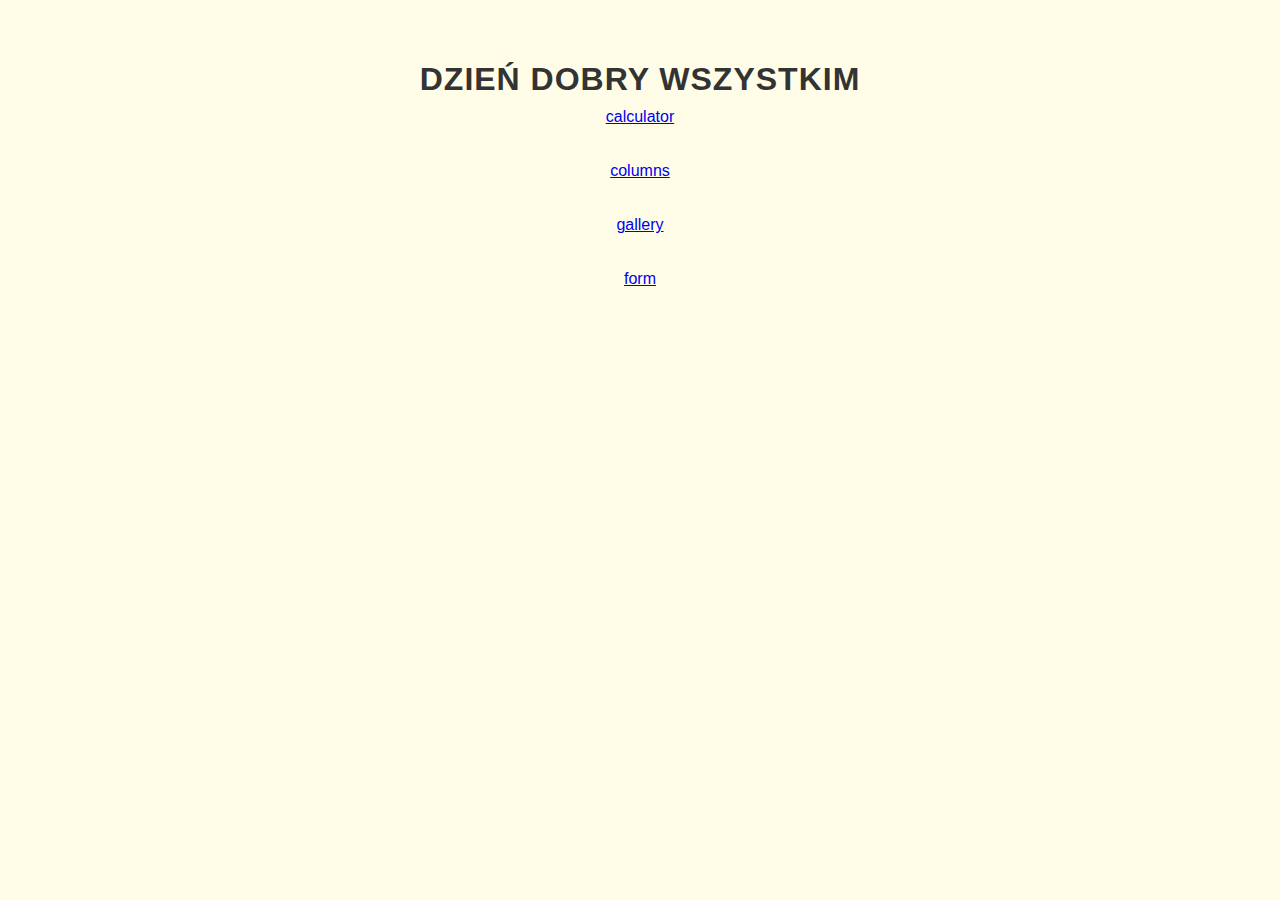
<file: index.html>
<!DOCTYPE html>
<html lang="pl">
<head>
  <meta charset="UTF-8">
  <meta name="viewport" content="width=device-width, initial-scale=1.0">
  <title>Home</title>
  <link rel="stylesheet" href="index.css">
</head>
<body>

<h1>Dzień dobry wszystkim</h1>

<a href="https://joannadagil.github.io/calculator">calculator</a><br><br>
<a href="https://joannadagil.github.io/columns">columns</a><br><br>
<a href="https://joannadagil.github.io/gallery">gallery</a><br><br>
<a href="https://joannadagil.github.io/form">form</a><br><br>

</body>
</html>
</file>
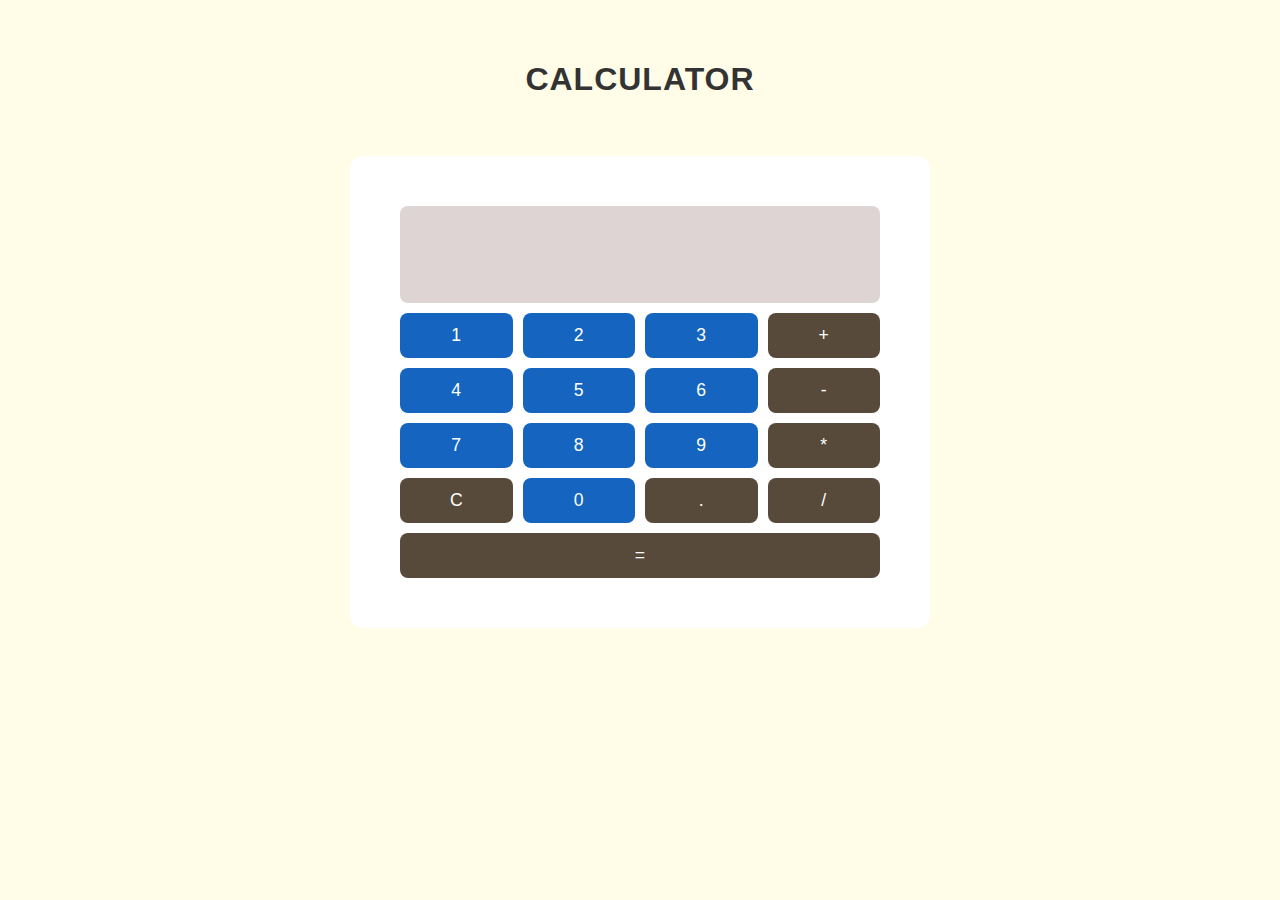
<file: calculator/index.html>
<!DOCTYPE html>
<html lang="pl">
<head>
  <meta charset="UTF-8">
  <meta name="viewport" content="width=device-width, initial-scale=1.0">
  <title>Calculator</title>
  <link rel="stylesheet" href="calculator.css">
</head>


<body>
<h1>calculator</h1>
<p></p>
<div class="calculator">
    <input type="text" id="display" class="display" disabled>
    
    <button onclick="append('1')">1</button>
    <button onclick="append('2')">2</button>
    <button onclick="append('3')">3</button>
    <button class="function-button" onclick="append_oper('+')">+</button>

    <button onclick="append('4')">4</button>
    <button onclick="append('5')">5</button>
    <button onclick="append('6')">6</button>
    <button class="function-button" onclick="append_oper('-')">-</button>

    <button onclick="append('7')">7</button>
    <button onclick="append('8')">8</button>
    <button onclick="append('9')">9</button>
    <button class="function-button" onclick="append_oper('*')">*</button>
  
    <button class="function-button" onclick="C()">C</button>
    <button onclick="append('0')">0</button>
    <button class="function-button" onclick="append_dot()">.</button>
    <button class="function-button" onclick="append_oper('/')">/</button>

    <button class="full-width" onclick="res()">=</button>
    
</div>

<script src="calculator.js"></script>
</body>
</html>
</file>
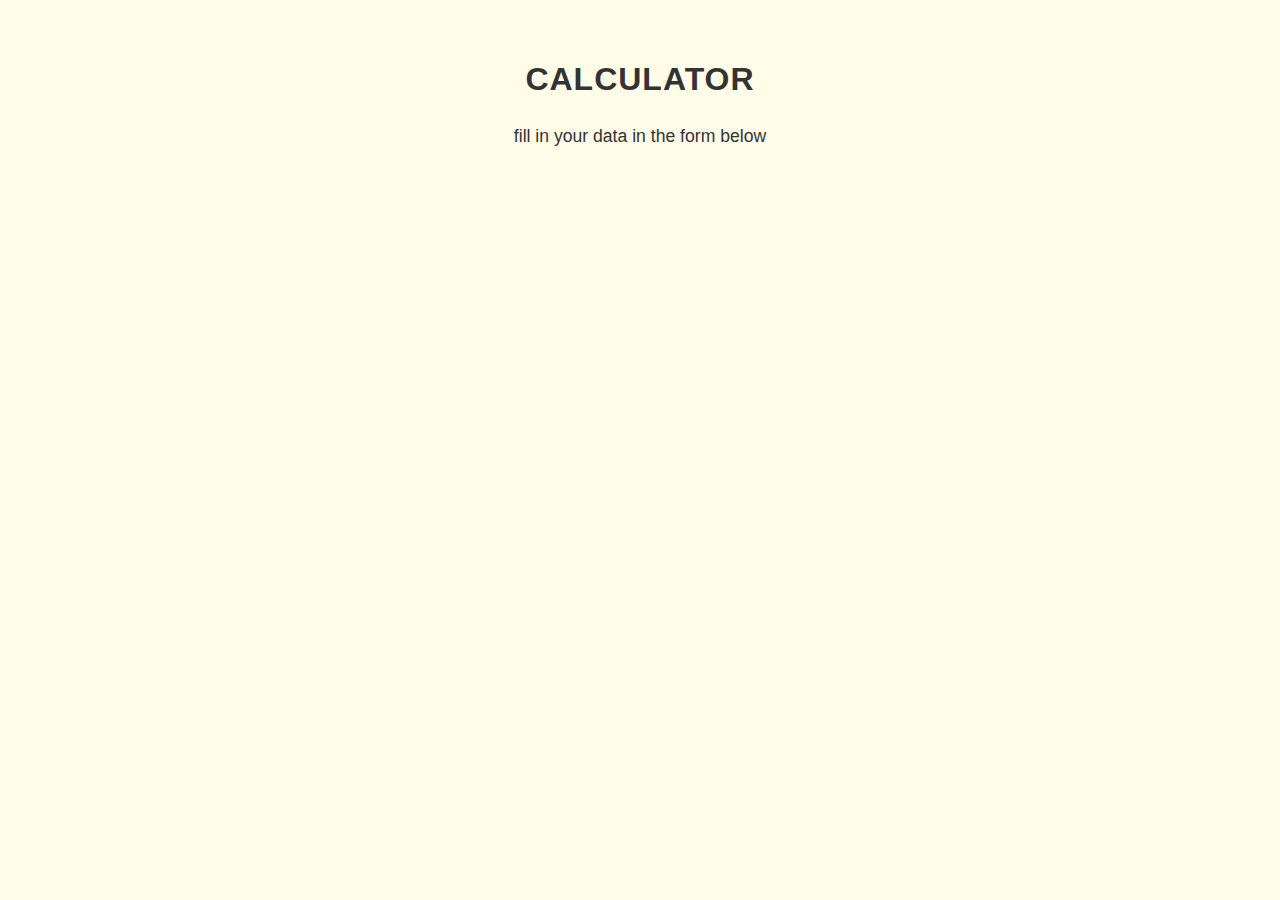
<file: calculator.html>
<!DOCTYPE html>
<html lang="pl">
<head>
  <meta charset="UTF-8">
  <meta name="viewport" content="width=device-width, initial-scale=1.0">
  <title>Form</title>
  <link rel="stylesheet" href="calculator.css">
</head>
<body>

<h1>calculator</h1>
<p>fill in your data in the form below</p>

</body>
</html>
</file>
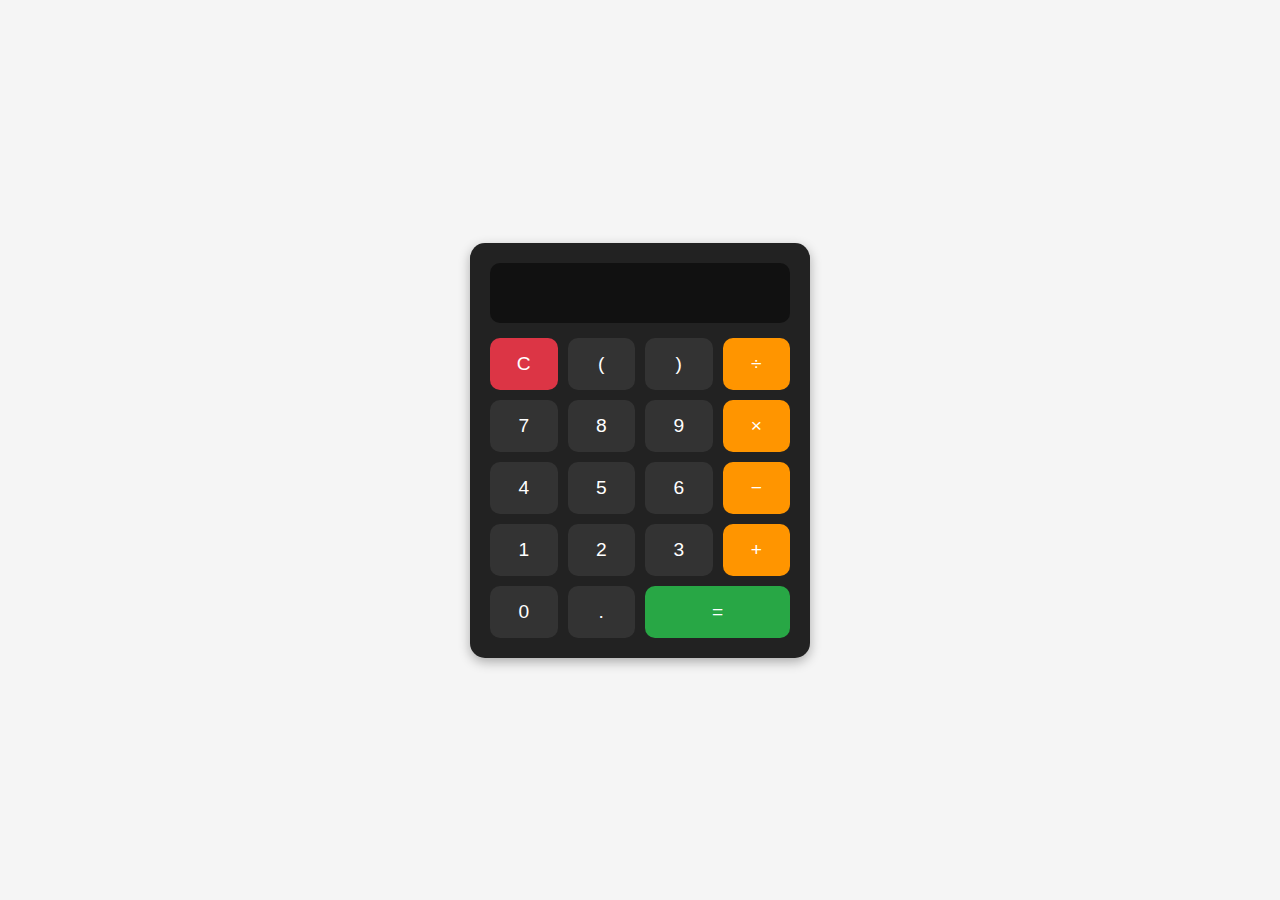
<file: calculator2.html>
<!DOCTYPE html>
<html lang="en">
<head>
  <meta charset="UTF-8">
  <meta name="viewport" content="width=device-width, initial-scale=1.0">
  <title>Simple Calculator</title>
  <style>
    body {
      font-family: Arial, sans-serif;
      background-color: #f5f5f5;
      display: flex;
      justify-content: center;
      align-items: center;
      height: 100vh;
      margin: 0;
    }

    .calculator {
      background-color: #222;
      border-radius: 15px;
      box-shadow: 0 4px 12px rgba(0,0,0,0.3);
      padding: 20px;
      width: 300px;
    }

    .display {
      background-color: #111;
      color: #0f0;
      font-size: 2em;
      border: none;
      width: 100%;
      height: 60px;
      text-align: right;
      padding: 10px;
      border-radius: 10px;
      margin-bottom: 15px;
      box-sizing: border-box;
    }

    .buttons {
      display: grid;
      grid-template-columns: repeat(4, 1fr);
      gap: 10px;
    }

    button {
      font-size: 1.2em;
      padding: 15px;
      border: none;
      border-radius: 10px;
      cursor: pointer;
      background-color: #333;
      color: white;
      transition: background 0.2s;
    }

    button:hover {
      background-color: #555;
    }

    .operator {
      background-color: #ff9500;
    }

    .operator:hover {
      background-color: #ffb84d;
    }

    .equal {
      background-color: #28a745;
      grid-column: span 2;
    }

    .equal:hover {
      background-color: #45d168;
    }

    .clear {
      background-color: #dc3545;
    }

    .clear:hover {
      background-color: #e4606d;
    }
  </style>
</head>
<body>

  <div class="calculator">
    <input type="text" id="display" class="display" disabled>
    <div class="buttons">
      <button class="clear" onclick="clearDisplay()">C</button>
      <button onclick="appendToDisplay('(')">(</button>
      <button onclick="appendToDisplay(')')">)</button>
      <button class="operator" onclick="appendToDisplay('/')">÷</button>

      <button onclick="appendToDisplay('7')">7</button>
      <button onclick="appendToDisplay('8')">8</button>
      <button onclick="appendToDisplay('9')">9</button>
      <button class="operator" onclick="appendToDisplay('*')">×</button>

      <button onclick="appendToDisplay('4')">4</button>
      <button onclick="appendToDisplay('5')">5</button>
      <button onclick="appendToDisplay('6')">6</button>
      <button class="operator" onclick="appendToDisplay('-')">−</button>

      <button onclick="appendToDisplay('1')">1</button>
      <button onclick="appendToDisplay('2')">2</button>
      <button onclick="appendToDisplay('3')">3</button>
      <button class="operator" onclick="appendToDisplay('+')">+</button>

      <button onclick="appendToDisplay('0')">0</button>
      <button onclick="appendToDisplay('.')">.</button>
      <button class="equal" onclick="calculateResult()">=</button>
    </div>
  </div>

  <script>
    const display = document.getElementById('display');

    function appendToDisplay(value) {
      display.value += value;
    }

    function clearDisplay() {
      display.value = '';
    }

    function calculateResult() {
      try {
        display.value = eval(display.value);
      } catch (error) {
        display.value = 'Error';
      }
    }
  </script>

</body>
</html>
</file>
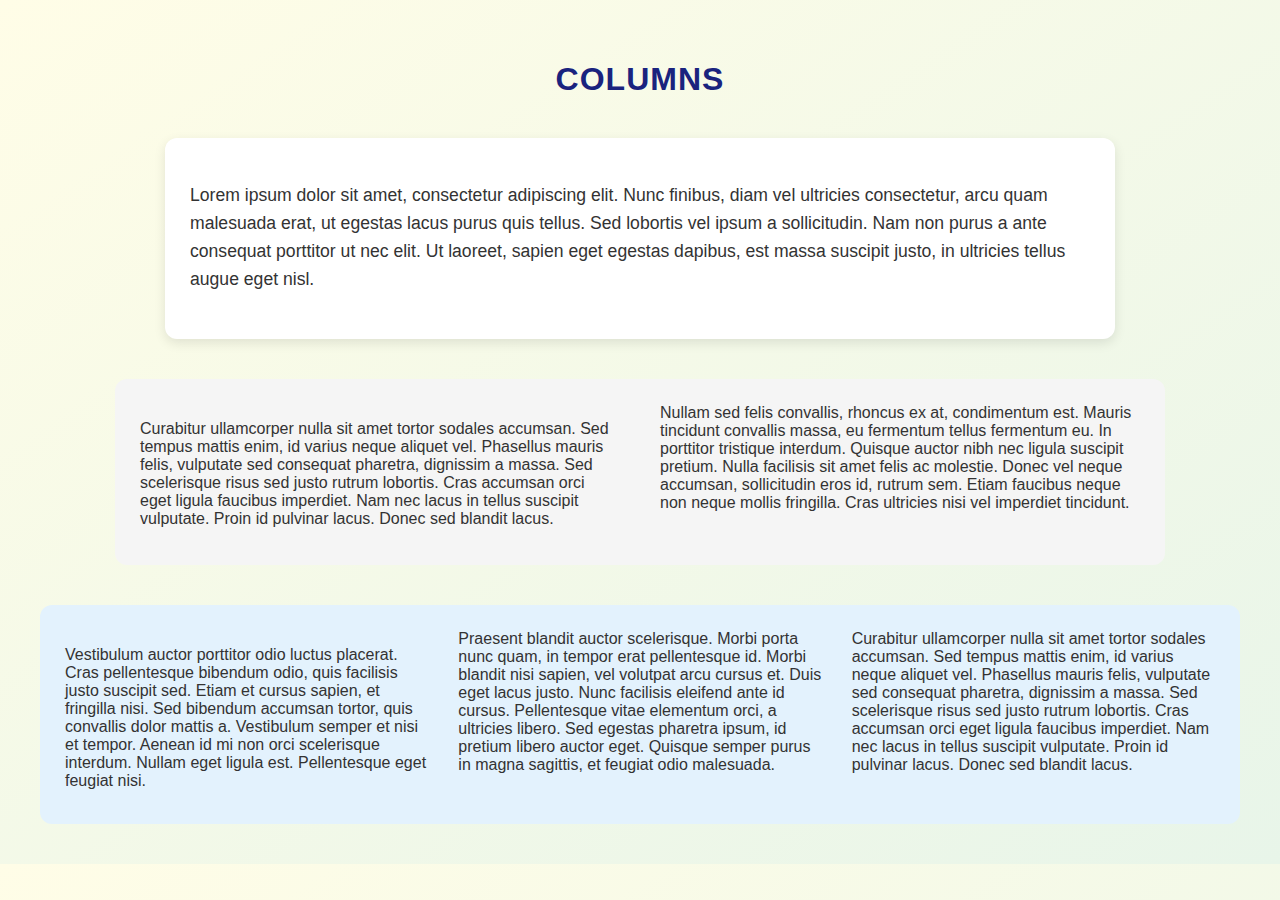
<file: columns.html>
<!DOCTYPE html>
<html lang="pl">
<head>
  <meta charset="UTF-8">
  <meta name="viewport" content="width=device-width, initial-scale=1.0">
  <title>Columns</title>
  <link rel="stylesheet" href="columns.css">
</head>
<body>

  <h1>Columns</h1>

  <section class="intro">
    <p>
      Lorem ipsum dolor sit amet, consectetur adipiscing elit. Nunc finibus, diam vel ultricies consectetur, arcu quam malesuada erat, ut egestas lacus purus quis tellus. Sed lobortis vel ipsum a sollicitudin. Nam non purus a ante consequat porttitor ut nec elit. Ut laoreet, sapien eget egestas dapibus, est massa suscipit justo, in ultricies tellus augue eget nisl.
    </p>
  </section>

  <section class="two-columns">
    <p>
      Curabitur ullamcorper nulla sit amet tortor sodales accumsan. Sed tempus mattis enim, id varius neque aliquet vel. Phasellus mauris felis, vulputate sed consequat pharetra, dignissim a massa. Sed scelerisque risus sed justo rutrum lobortis. Cras accumsan orci eget ligula faucibus imperdiet. Nam nec lacus in tellus suscipit vulputate. Proin id pulvinar lacus. Donec sed blandit lacus.
    </p>
    <p>
      Nullam sed felis convallis, rhoncus ex at, condimentum est. Mauris tincidunt convallis massa, eu fermentum tellus fermentum eu. In porttitor tristique interdum. Quisque auctor nibh nec ligula suscipit pretium. Nulla facilisis sit amet felis ac molestie. Donec vel neque accumsan, sollicitudin eros id, rutrum sem. Etiam faucibus neque non neque mollis fringilla. Cras ultricies nisi vel imperdiet tincidunt.
    </p>
  </section>

  <section class="three-columns">
    <p>
      Vestibulum auctor porttitor odio luctus placerat. Cras pellentesque bibendum odio, quis facilisis justo suscipit sed. Etiam et cursus sapien, et fringilla nisi. Sed bibendum accumsan tortor, quis convallis dolor mattis a. Vestibulum semper et nisi et tempor. Aenean id mi non orci scelerisque interdum. Nullam eget ligula est. Pellentesque eget feugiat nisi.
    </p>
    <p>
      Praesent blandit auctor scelerisque. Morbi porta nunc quam, in tempor erat pellentesque id. Morbi blandit nisi sapien, vel volutpat arcu cursus et. Duis eget lacus justo. Nunc facilisis eleifend ante id cursus. Pellentesque vitae elementum orci, a ultricies libero. Sed egestas pharetra ipsum, id pretium libero auctor eget. Quisque semper purus in magna sagittis, et feugiat odio malesuada.
    </p>
    <p>
      Curabitur ullamcorper nulla sit amet tortor sodales accumsan. Sed tempus mattis enim, id varius neque aliquet vel. Phasellus mauris felis, vulputate sed consequat pharetra, dignissim a massa. Sed scelerisque risus sed justo rutrum lobortis. Cras accumsan orci eget ligula faucibus imperdiet. Nam nec lacus in tellus suscipit vulputate. Proin id pulvinar lacus. Donec sed blandit lacus.
    </p>
  </section>

</body>
</html>
</file>
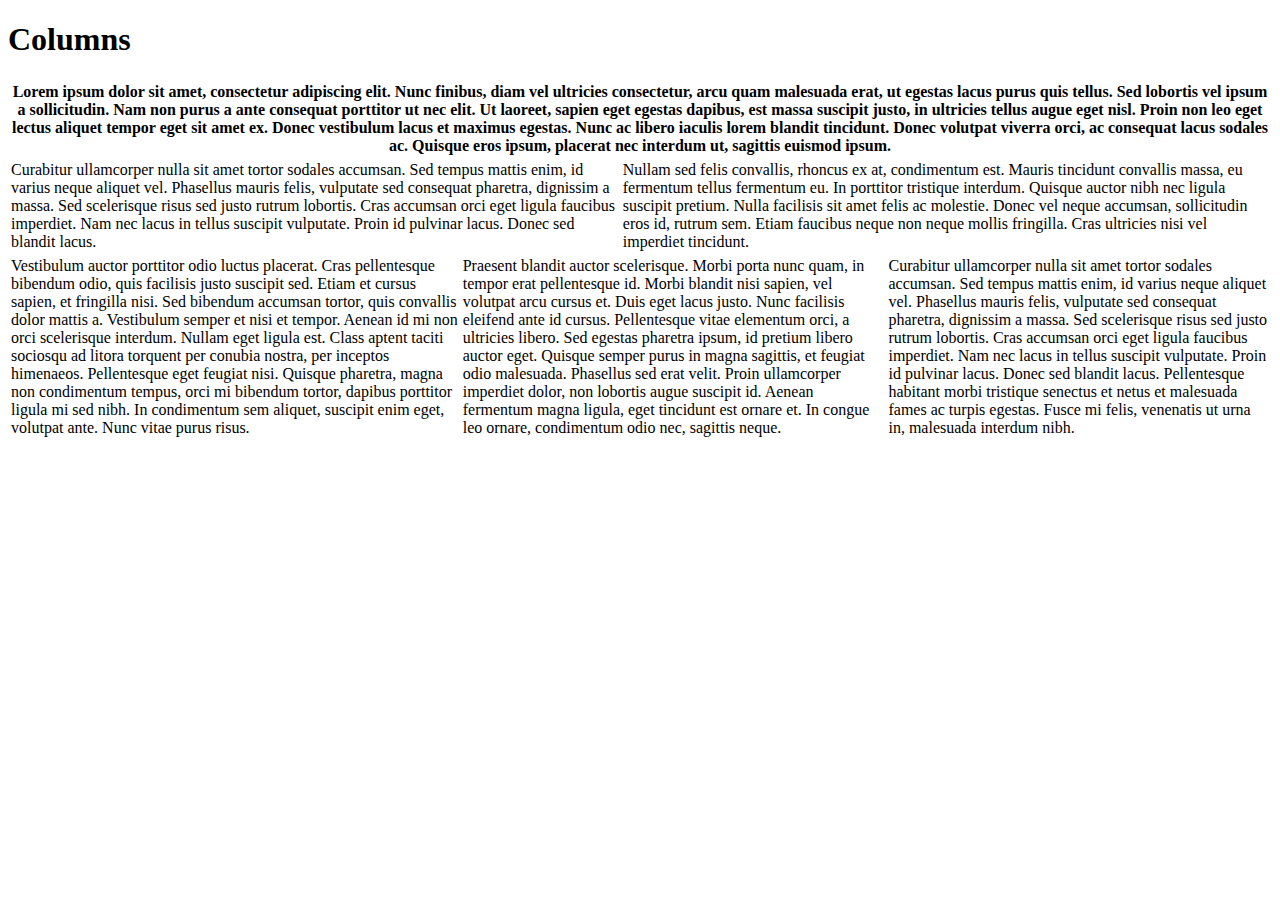
<file: colums.html>
<!DOCTYPE html>
<html lang="pl">
<head>
<title>Columns</title>
</head>
<body>

<h1>Columns</h1>

<table>
    <tr>
        <th>
            Lorem ipsum dolor sit amet, consectetur adipiscing elit. Nunc finibus, diam vel ultricies consectetur, arcu quam malesuada erat, ut egestas lacus purus quis tellus. Sed lobortis vel ipsum a sollicitudin. Nam non purus a ante consequat porttitor ut nec elit. Ut laoreet, sapien eget egestas dapibus, est massa suscipit justo, in ultricies tellus augue eget nisl. Proin non leo eget lectus aliquet tempor eget sit amet ex. Donec vestibulum lacus et maximus egestas. Nunc ac libero iaculis lorem blandit tincidunt. Donec volutpat viverra orci, ac consequat lacus sodales ac. Quisque eros ipsum, placerat nec interdum ut, sagittis euismod ipsum.
        </th>
    </tr>
</table>
<table>
    <tr>
        <td>
            Curabitur ullamcorper nulla sit amet tortor sodales accumsan. Sed tempus mattis enim, id varius neque aliquet vel. Phasellus mauris felis, vulputate sed consequat pharetra, dignissim a massa. Sed scelerisque risus sed justo rutrum lobortis. Cras accumsan orci eget ligula faucibus imperdiet. Nam nec lacus in tellus suscipit vulputate. Proin id pulvinar lacus. Donec sed blandit lacus.
        </td>
        <td>
            Nullam sed felis convallis, rhoncus ex at, condimentum est. Mauris tincidunt convallis massa, eu fermentum tellus fermentum eu. In porttitor tristique interdum. Quisque auctor nibh nec ligula suscipit pretium. Nulla facilisis sit amet felis ac molestie. Donec vel neque accumsan, sollicitudin eros id, rutrum sem. Etiam faucibus neque non neque mollis fringilla. Cras ultricies nisi vel imperdiet tincidunt.
        </td>
    </tr>
</table>
<table>
    <tr>
        <td>
            Vestibulum auctor porttitor odio luctus placerat. Cras pellentesque bibendum odio, quis facilisis justo suscipit sed. Etiam et cursus sapien, et fringilla nisi. Sed bibendum accumsan tortor, quis convallis dolor mattis a. Vestibulum semper et nisi et tempor. Aenean id mi non orci scelerisque interdum. Nullam eget ligula est. Class aptent taciti sociosqu ad litora torquent per conubia nostra, per inceptos himenaeos. Pellentesque eget feugiat nisi. Quisque pharetra, magna non condimentum tempus, orci mi bibendum tortor, dapibus porttitor ligula mi sed nibh. In condimentum sem aliquet, suscipit enim eget, volutpat ante. Nunc vitae purus risus. 
        </td>
        <td>
            Praesent blandit auctor scelerisque. Morbi porta nunc quam, in tempor erat pellentesque id. Morbi blandit nisi sapien, vel volutpat arcu cursus et. Duis eget lacus justo. Nunc facilisis eleifend ante id cursus. Pellentesque vitae elementum orci, a ultricies libero. Sed egestas pharetra ipsum, id pretium libero auctor eget. Quisque semper purus in magna sagittis, et feugiat odio malesuada. Phasellus sed erat velit. Proin ullamcorper imperdiet dolor, non lobortis augue suscipit id. Aenean fermentum magna ligula, eget tincidunt est ornare et. In congue leo ornare, condimentum odio nec, sagittis neque.
        </td>
        <td>
            Curabitur ullamcorper nulla sit amet tortor sodales accumsan. Sed tempus mattis enim, id varius neque aliquet vel. Phasellus mauris felis, vulputate sed consequat pharetra, dignissim a massa. Sed scelerisque risus sed justo rutrum lobortis. Cras accumsan orci eget ligula faucibus imperdiet. Nam nec lacus in tellus suscipit vulputate. Proin id pulvinar lacus. Donec sed blandit lacus. Pellentesque habitant morbi tristique senectus et netus et malesuada fames ac turpis egestas. Fusce mi felis, venenatis ut urna in, malesuada interdum nibh.
        </td>
    </tr>
</table>

</body>
</html>
</file>
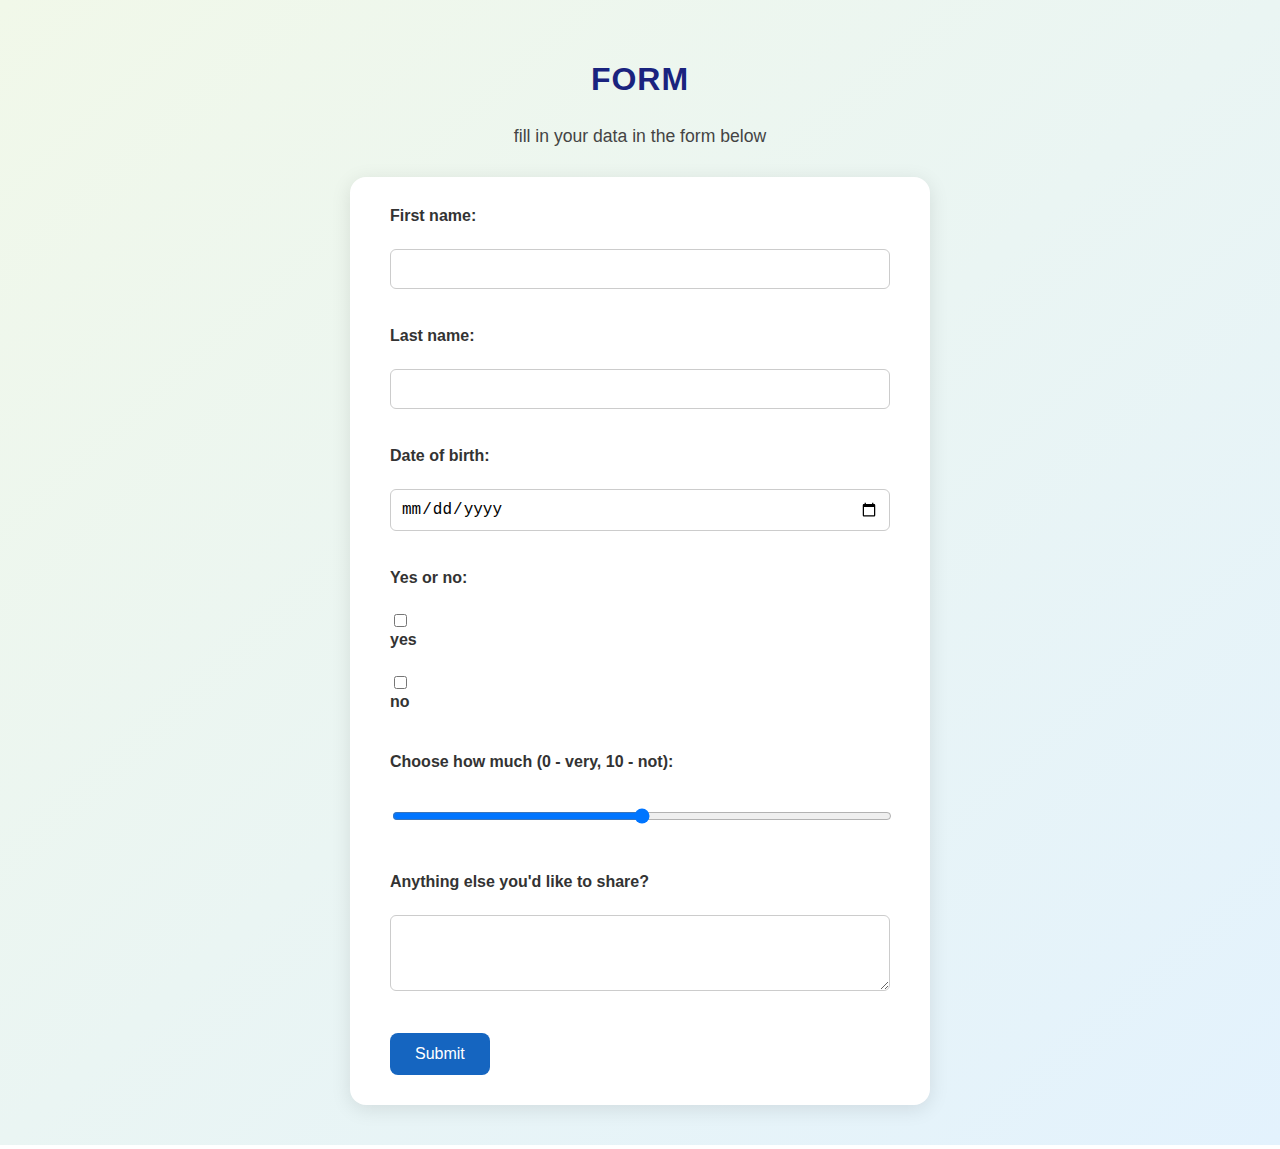
<file: form.html>
<!DOCTYPE html>
<html lang="pl">
<head>
  <meta charset="UTF-8">
  <meta name="viewport" content="width=device-width, initial-scale=1.0">
  <title>Form</title>
  <link rel="stylesheet" href="form.css">
</head>
<body>

<h1>form</h1>
<p>fill in your data in the form below</p>

<form action="form_result.php" method="post">
    <label for="fname">First name:</label><br>
    <input type="text" id="fname" name="fname"><br><br>

    <label for="lname">Last name:</label><br>
    <input type="text" id="lname" name="lname"><br><br>

    <label for="birth">Date of birth:</label><br>
    <input type="date" id="birth" name="birth"><br><br>

    <label for="yesno">Yes or no:</label><br>
    <input type="checkbox" id="yes" name="yes">
    <label for="yes"> yes</label><br>
    <input type="checkbox" id="no" name="no">
    <label for="no"> no</label><br><br>

    <label for="mood">Choose how much (0 - very, 10 - not):</label><br>
    <input type="range" id="mood" name="mood" min="0" max="10"><br><br>

    <label for="comments">Anything else you'd like to share?</label><br>
    <textarea id="comments" name="comments" rows="3" cols="40"></textarea><br><br>

    <input type="submit" value="Submit">
</form>

</body>
</html>
</file>
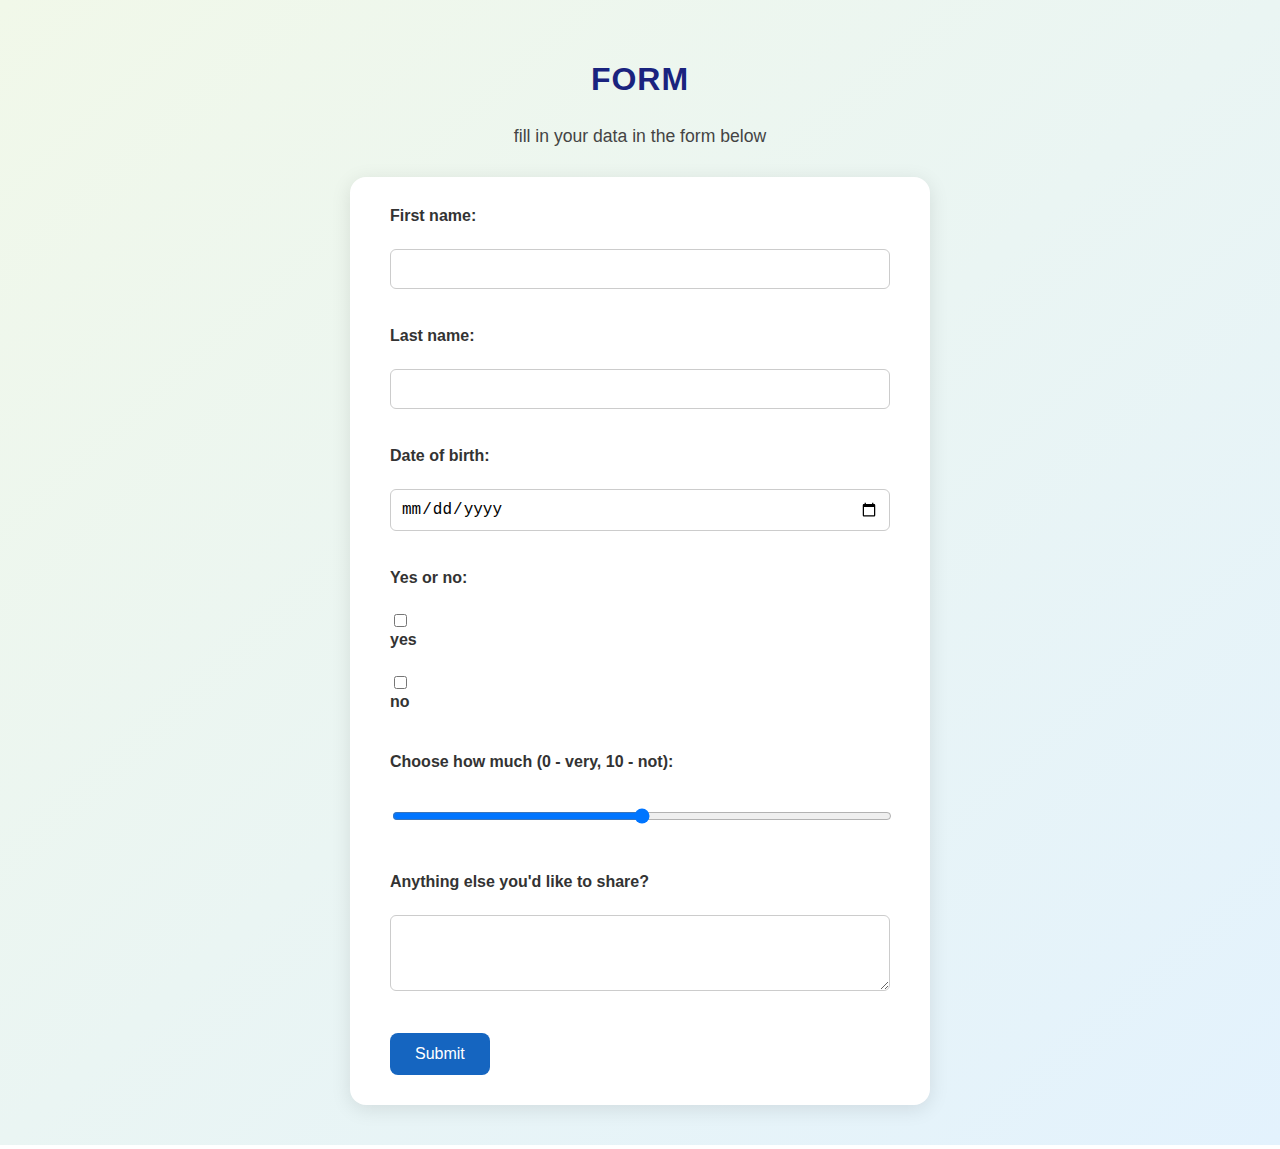
<file: form2.html>
<!DOCTYPE html>
<html lang="pl">
<head>
  <meta charset="UTF-8">
  <meta name="viewport" content="width=device-width, initial-scale=1.0">
  <title>Form</title>
  <link rel="stylesheet" href="form.css">
</head>
<body>

<h1>form</h1>

<?php
echo phpversion();
?> 


<p>fill in your data in the form below</p>

<form>
    <label for="fname">First name:</label><br>
    <input type="text" id="fname" name="fname"><br><br>

    <label for="lname">Last name:</label><br>
    <input type="text" id="lname" name="lname"><br><br>

    <label for="birth">Date of birth:</label><br>
    <input type="date" id="birth" name="birth"><br><br>

    <label for="yesno">Yes or no:</label><br>
    <input type="checkbox" id="yes" name="yes">
    <label for="yes"> yes</label><br>
    <input type="checkbox" id="no" name="no">
    <label for="no"> no</label><br><br>

    <label for="mood">Choose how much (0 - very, 10 - not):</label><br>
    <input type="range" id="mood" name="mood" min="0" max="10"><br><br>

    <label for="comments">Anything else you'd like to share?</label><br>
    <textarea id="comments" name="comments" rows="3" cols="40"></textarea><br><br>

    <input type="submit" value="Submit">
</form>

</body>
</html>
</file>
<file: index.css>
body {
  font-family: 'Segoe UI', Tahoma, Geneva, Verdana, sans-serif;
  background: #fffde7;
  margin: 0;
  padding: 40px;
  display: flex;
  flex-direction: column;
  align-items: center;
  color: #333;
}

h1 {
  color: #333;
  text-transform: uppercase;
  letter-spacing: 1px;
  margin-bottom: 10px;
}

p {
  color: #333;
  margin-bottom: 30px;
  font-size: 1.1rem;
}

form {
  background-color: #ffffff;
  border-radius: 16px;
  padding: 30px 40px;
  width: 100%;
  max-width: 500px;
}

label {
  font-weight: 600;
  display: block;
  margin-bottom: 6px;
}

input[type="text"],
input[type="date"],
textarea,
input[type="range"] {
  width: 100%;
  padding: 10px;
  border: 1px solid #ccc;
  border-radius: 6px;
  margin-bottom: 20px;
  font-size: 1rem;
  box-sizing: border-box;
}

input[type="text"]:focus,
input[type="date"]:focus,
textarea:focus,
input[type="range"]:focus {
  border-color: #1565c0;
  outline: none;
}

input[type="checkbox"] {
  margin-right: 6px;
}

input[type="submit"] {
  background-color: #1565c0;
  color: white;
  border: none;
  padding: 12px 25px;
  border-radius: 8px;
  font-size: 1rem;
  cursor: pointer;
  transition: background-color 0.3s, transform 0.2s;
}

input[type="submit"]:hover {
  background-color: #0d47a1;
  transform: translateY(-3px);
}

.action-btn {
  display: inline-block;
  padding: 8px 16px;
  border-radius: 8px;
  font-size: 0.9rem;
  text-decoration: none;
  color: white;
  cursor: pointer;
  transition: background-color 0.3s, transform 0.2s;
  margin-right: 6px;
  background-color: #1565c0;

}


.action-btn:hover {
  background-color: #0d47a1;
  transform: translateY(-2px);
}
</file>
<file: calculator/calculator.css>
body {
  font-family: 'Segoe UI', Tahoma, Geneva, Verdana, sans-serif;
  background: #fffde7;
  margin: 0;
  padding: 40px;
  display: flex;
  flex-direction: column;
  align-items: center;
  color: #333;
}

h1 {
  color: #333;
  text-transform: uppercase;
  letter-spacing: 1px;
  margin-bottom: 10px;
}

p {
  color: #333;
  margin-bottom: 30px;
  font-size: 1.1rem;
}

button {
  background-color: #1565c0;
  color: white;
  border: none;
  padding: 12px 25px;
  margin: 0px;
  border-radius: 8px;
  font-size: 1.1rem;
  cursor: pointer;
  transition: background-color 0.3s, transform 0.2s;
}
button:hover {
  background-color: #0d47a1;
}
.function-button {
  background-color: rgb(88, 74, 58);
  color: white;
  border: none;
  padding: 12px 25px;
  margin: 0px;
  border-radius: 8px;
  font-size: 1.1rem;
  cursor: pointer;
  transition: background-color 0.3s, transform 0.2s;
}
.function-button:hover {
  background-color: rgb(63, 51, 38);
}
.calculator {
  display: grid;
  grid-template-columns: repeat(4, 1fr);
  gap: 10px;
  background-color: white;      
  padding: 50px;                
  border-radius: 12px;
}
.full-width {
  background-color: rgb(88, 74, 58);
  grid-column: span 4;
}
.full-width:hover {
  background-color: rgb(63, 51, 38);
}
.display {
  grid-column: span 4;
  background-color: #dfd4d4;
  color: rgb(63, 51, 38);
  font-size: 2em;
  border: none;
  padding: 30px;
  border-radius: 8px;
}
</file>
<file: calculator.css>
body {
  font-family: 'Segoe UI', Tahoma, Geneva, Verdana, sans-serif;
  background: #fffde7;
  margin: 0;
  padding: 40px;
  display: flex;
  flex-direction: column;
  align-items: center;
  color: #333;
}

h1 {
  color: #333;
  text-transform: uppercase;
  letter-spacing: 1px;
  margin-bottom: 10px;
}

p {
  color: #333;
  margin-bottom: 30px;
  font-size: 1.1rem;
}

button {
  background-color: #1565c0;
  color: white;
  border: none;
  padding: 12px 25px;
  margin: 0px;
  border-radius: 8px;
  font-size: 1.1rem;
  cursor: pointer;
  transition: background-color 0.3s, transform 0.2s;
}
button:hover {
  background-color: #0d47a1;
}
.function-button {
  background-color: rgb(88, 74, 58);
  color: white;
  border: none;
  padding: 12px 25px;
  margin: 0px;
  border-radius: 8px;
  font-size: 1.1rem;
  cursor: pointer;
  transition: background-color 0.3s, transform 0.2s;
}
.function-button:hover {
  background-color: rgb(63, 51, 38);
}
.calculator {
  display: grid;
  grid-template-columns: repeat(4, 1fr);
  gap: 10px;
  background-color: white;      
  padding: 20px;                
  border-radius: 12px;
}
.full-width {
  background-color: rgb(88, 74, 58);
  grid-column: span 4;
}
.full-width:hover {
  background-color: rgb(63, 51, 38);
}
.display {
  grid-column: span 4;
  background-color: #dfd4d4;
  color: rgb(63, 51, 38);
  font-size: 2em;
  border: none;
  padding: 30px;
  border-radius: 8px;
}
</file>
<file: columns.css>
body {
  font-family: 'Segoe UI', Tahoma, Geneva, Verdana, sans-serif;
  background: linear-gradient(to bottom right, #fffde7, #e8f5e9);
  margin: 0;
  padding: 40px;
  color: #333;
}

h1 {
  text-align: center;
  color: #1a237e;
  margin-bottom: 40px;
  text-transform: uppercase;
  letter-spacing: 1px;
}

.intro {
  max-width: 900px;
  margin: 0 auto 40px;
  font-size: 1.1rem;
  line-height: 1.6;
  background: #ffffff;
  padding: 25px;
  border-radius: 12px;
  box-shadow: 0 4px 12px rgba(0, 0, 0, 0.1);
}

/* Two-column section */
.two-columns {
  column-count: 2;
  column-gap: 40px;
  max-width: 1000px;
  margin: 0 auto 40px;
  background: #f5f5f5;
  padding: 25px;
  border-radius: 12px;
}

/* Three-column section */
.three-columns {
  column-count: 3;
  column-gap: 30px;
  max-width: 1200px;
  margin: 0 auto;
  background: #e3f2fd;
  padding: 25px;
  border-radius: 12px;
}

p {
  margin-bottom: 20px;
  break-inside: avoid;
}

/* Responsive design */
@media (max-width: 900px) {
  .two-columns {
    column-count: 1;
  }
  .three-columns {
    column-count: 1;
  }
}
</file>
<file: form.css>
body {
  font-family: 'Segoe UI', Tahoma, Geneva, Verdana, sans-serif;
  background: linear-gradient(to bottom right, #f1f8e9, #e3f2fd);
  margin: 0;
  padding: 40px;
  display: flex;
  flex-direction: column;
  align-items: center;
  color: #333;
}

h1 {
  color: #1a237e;
  text-transform: uppercase;
  letter-spacing: 1px;
  margin-bottom: 10px;
}

p {
  color: #444;
  margin-bottom: 30px;
  font-size: 1.1rem;
}

form {
  background-color: #ffffff;
  border-radius: 16px;
  box-shadow: 0 4px 20px rgba(0, 0, 0, 0.1);
  padding: 30px 40px;
  width: 100%;
  max-width: 500px;
}

label {
  font-weight: 600;
  display: block;
  margin-bottom: 6px;
}

input[type="text"],
input[type="date"],
textarea,
input[type="range"] {
  width: 100%;
  padding: 10px;
  border: 1px solid #ccc;
  border-radius: 6px;
  margin-bottom: 20px;
  font-size: 1rem;
  box-sizing: border-box;
  transition: border-color 0.3s, box-shadow 0.3s;
}

input[type="text"]:focus,
input[type="date"]:focus,
textarea:focus,
input[type="range"]:focus {
  border-color: #1565c0;
  box-shadow: 0 0 5px rgba(21, 101, 192, 0.3);
  outline: none;
}

input[type="checkbox"] {
  margin-right: 6px;
}

input[type="submit"] {
  background-color: #1565c0;
  color: white;
  border: none;
  padding: 12px 25px;
  border-radius: 8px;
  font-size: 1rem;
  cursor: pointer;
  transition: background-color 0.3s, transform 0.2s;
}

input[type="submit"]:hover {
  background-color: #0d47a1;
  transform: translateY(-3px);
}
</file>
